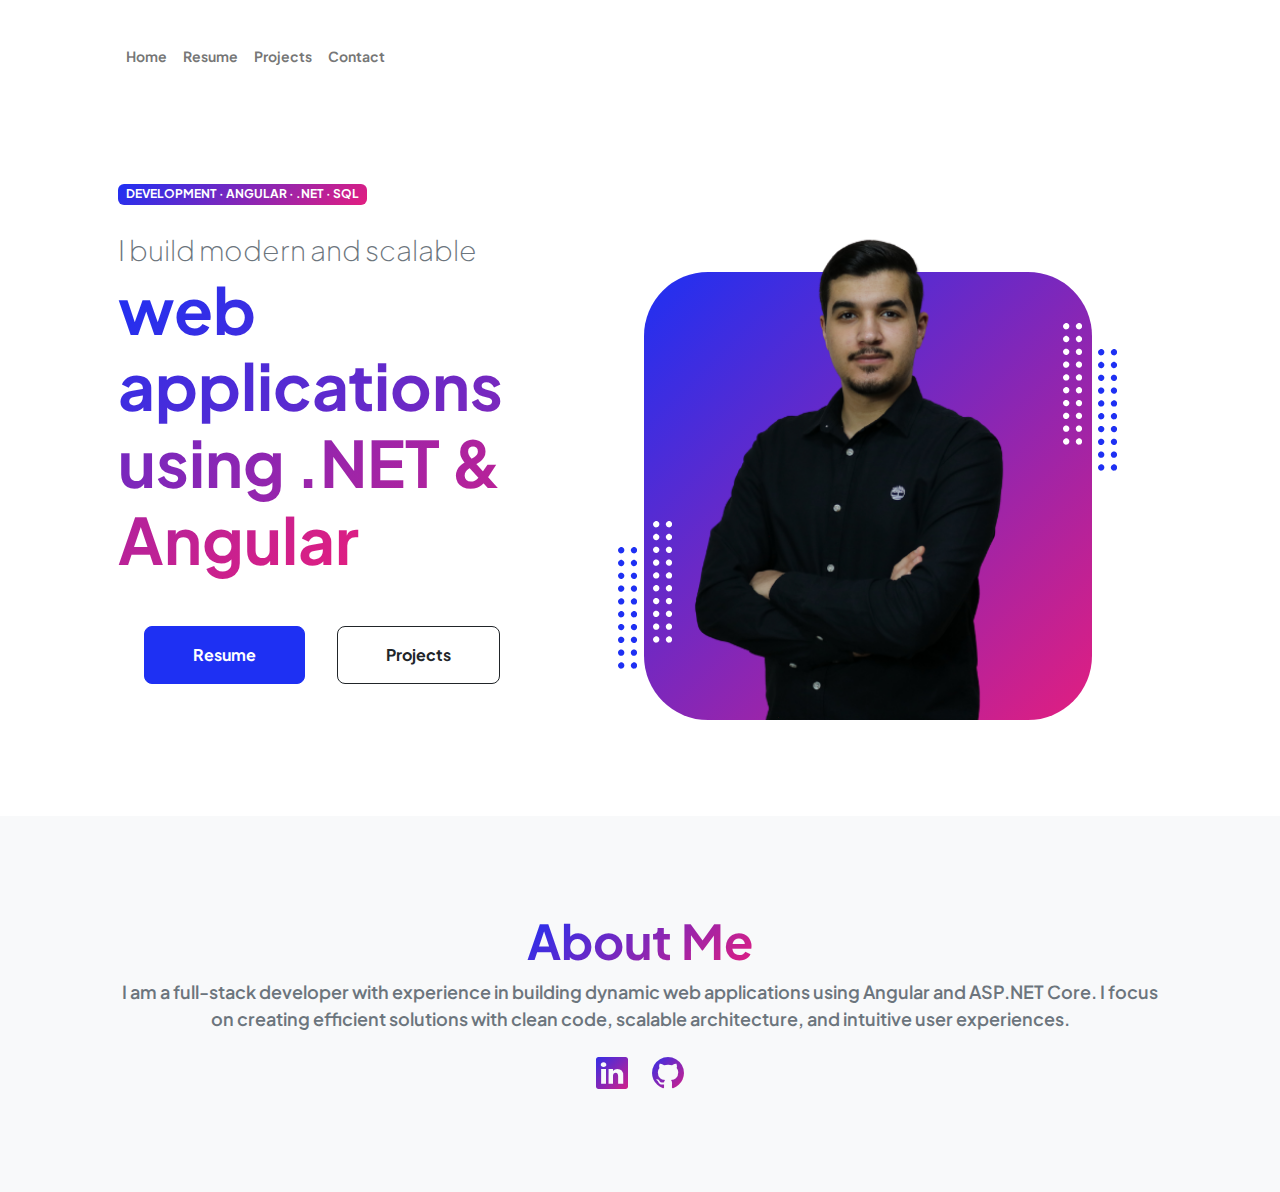
<file: index.html>
<!DOCTYPE html>
<html lang="en">
    <head>
        <meta charset="utf-8" />
        <meta name="viewport" content="width=device-width, initial-scale=1, shrink-to-fit=no" />
        <meta name="description" content="" />
        <meta name="author" content="" />
        <!-- Favicon-->
        <link rel="icon" type="image/x-icon" href="assets/favicon.ico" />
        <!-- Custom Google font-->
        <link rel="preconnect" href="https://fonts.googleapis.com" />
        <link rel="preconnect" href="https://fonts.gstatic.com" crossorigin />
        <link href="https://fonts.googleapis.com/css2?family=Plus+Jakarta+Sans:wght@100;200;300;400;500;600;700;800;900&amp;display=swap" rel="stylesheet" />
        <!-- Bootstrap icons-->
        <link href="https://cdn.jsdelivr.net/npm/bootstrap-icons@1.8.1/font/bootstrap-icons.css" rel="stylesheet" />
        <!-- Core theme CSS (includes Bootstrap)-->
        <link href="css/styles.css" rel="stylesheet" />
    </head>
    <body class="d-flex flex-column h-100">
        <main class="flex-shrink-0">
            <!-- Navigation-->
            <nav class="navbar navbar-expand-lg navbar-light bg-white py-3">
                <div class="container px-5">
                    <button class="navbar-toggler" type="button" data-bs-toggle="collapse" data-bs-target="#navbarSupportedContent" aria-controls="navbarSupportedContent" aria-expanded="false" aria-label="Toggle navigation"><span class="navbar-toggler-icon"></span></button>
                    <div class="collapse navbar-collapse" id="navbarSupportedContent">
                        <ul class="navbar-nav ms-auto mb-2 mb-lg-0 small fw-bolder navitem">
                            <li class="nav-item"><a class="nav-link" href="index.html">Home</a></li>
                            <li class="nav-item"><a class="nav-link" href="resume.html">Resume</a></li>
                            <li class="nav-item"><a class="nav-link" href="projects.html">Projects</a></li>
                            <li class="nav-item"><a class="nav-link" href="contact.html">Contact</a></li>
                        </ul>
                    </div>
                </div>
            </nav>
            <!-- Header-->
            <header class="py-5">
                <div class="container px-5 pb-5">
                    <div class="row gx-5 align-items-center con">
                        <div class="col-xl-5">
                            <!-- Header text content-->
                            <div class="text-center text-xl-start">
                                <div class="badge bg-gradient-primary-to-secondary text-white mb-4"><div class="text-uppercase">DEVELOPMENT &middot; ANGULAR &middot; .NET &middot; SQL </div></div>
                                <div class="fs-3 fw-light text-muted">I build modern and scalable</div>
                                <h1 class="display-3 fw-bolder mb-5"><span class="text-gradient d-inline">web applications using .NET & Angular</span></h1>
                                <div class="d-grid gap-3 d-sm-flex justify-content-sm-center justify-content-xxl-start mb-3">
                                    <a class="btn btn-primary btn-lg px-5 py-3 me-sm-3 fs-6 fw-bolder" href="resume.html">Resume</a>
                                    <a class="btn btn-outline-dark btn-lg px-5 py-3 fs-6 fw-bolder" href="projects.html">Projects</a>
                                </div>
                            </div>
                        </div>
                        <div class="col-xl-7 picmarg">
                            <!-- Header profile picture-->
                            <div class="d-flex justify-content-center mt-5 mt-xxl-0">
                                <div class="profile bg-gradient-primary-to-secondary">
                                    <!-- TIP: For best results, use a photo with a transparent background like the demo example below-->
                                    <!-- Watch a tutorial on how to do this on YouTube (link)-->
                                    <img class="profile-img" src="assets/me4.png" alt="..." />
                                    <div class="dots-1">
                                        <!-- SVG Dots-->
                                        <svg version="1.1" xmlns="http://www.w3.org/2000/svg" xmlns:xlink="http://www.w3.org/1999/xlink" x="0px" y="0px" viewBox="0 0 191.6 1215.4" style="enable-background: new 0 0 191.6 1215.4" xml:space="preserve">
                                            <g transform="translate(0.000000,1280.000000) scale(0.100000,-0.100000)">
                                                <path d="M227.7,12788.6c-105-35-200-141-222-248c-43-206,163-412,369-369c155,32,275,190,260,339c-11,105-90,213-190,262        C383.7,12801.6,289.7,12808.6,227.7,12788.6z"></path>
                                                <path d="M1507.7,12788.6c-151-50-253-216-222-362c25-119,136-230,254-255c194-41,395,142,375,339c-11,105-90,213-190,262        C1663.7,12801.6,1569.7,12808.6,1507.7,12788.6z"></path>
                                                <path d="M227.7,11508.6c-105-35-200-141-222-248c-43-206,163-412,369-369c155,32,275,190,260,339c-11,105-90,213-190,262        C383.7,11521.6,289.7,11528.6,227.7,11508.6z"></path>
                                                <path d="M1507.7,11508.6c-151-50-253-216-222-362c25-119,136-230,254-255c194-41,395,142,375,339c-11,105-90,213-190,262        C1663.7,11521.6,1569.7,11528.6,1507.7,11508.6z"></path>
                                                <path d="M227.7,10228.6c-105-35-200-141-222-248c-43-206,163-412,369-369c155,32,275,190,260,339c-11,105-90,213-190,262        C383.7,10241.6,289.7,10248.6,227.7,10228.6z"></path>
                                                <path d="M1507.7,10228.6c-105-35-200-141-222-248c-43-206,163-412,369-369c155,32,275,190,260,339c-11,105-90,213-190,262        C1663.7,10241.6,1569.7,10248.6,1507.7,10228.6z"></path>
                                                <path d="M227.7,8948.6c-105-35-200-141-222-248c-43-206,163-412,369-369c155,32,275,190,260,339c-11,105-90,213-190,262        C383.7,8961.6,289.7,8968.6,227.7,8948.6z"></path>
                                                <path d="M1507.7,8948.6c-105-35-200-141-222-248c-43-206,163-412,369-369c155,32,275,190,260,339c-11,105-90,213-190,262        C1663.7,8961.6,1569.7,8968.6,1507.7,8948.6z"></path>
                                                <path d="M227.7,7668.6c-105-35-200-141-222-248c-43-206,163-412,369-369c155,32,275,190,260,339c-11,105-90,213-190,262        C383.7,7681.6,289.7,7688.6,227.7,7668.6z"></path>
                                                <path d="M1507.7,7668.6c-105-35-200-141-222-248c-43-206,163-412,369-369c155,32,275,190,260,339c-11,105-90,213-190,262        C1663.7,7681.6,1569.7,7688.6,1507.7,7668.6z"></path>
                                                <path d="M227.7,6388.6c-105-35-200-141-222-248c-43-206,163-412,369-369c155,32,275,190,260,339c-11,105-90,213-190,262        C383.7,6401.6,289.7,6408.6,227.7,6388.6z"></path>
                                                <path d="M1507.7,6388.6c-105-35-200-141-222-248c-43-206,163-412,369-369c155,32,275,190,260,339c-11,105-90,213-190,262        C1663.7,6401.6,1569.7,6408.6,1507.7,6388.6z"></path>
                                                <path d="M227.7,5108.6c-105-35-200-141-222-248c-43-206,163-412,369-369c155,32,275,190,260,339c-11,105-90,213-190,262        C383.7,5121.6,289.7,5128.6,227.7,5108.6z"></path>
                                                <path d="M1507.7,5108.6c-105-35-200-141-222-248c-43-206,163-412,369-369c155,32,275,190,260,339c-11,105-90,213-190,262        C1663.7,5121.6,1569.7,5128.6,1507.7,5108.6z"></path>
                                                <path d="M227.7,3828.6c-105-35-200-141-222-248c-43-206,163-412,369-369c155,32,275,190,260,339c-11,105-90,213-190,262        C383.7,3841.6,289.7,3848.6,227.7,3828.6z"></path>
                                                <path d="M1507.7,3828.6c-105-35-200-141-222-248c-43-206,163-412,369-369c155,32,275,190,260,339c-11,105-90,213-190,262        C1663.7,3841.6,1569.7,3848.6,1507.7,3828.6z"></path>
                                                <path d="M227.7,2548.6c-105-35-200-141-222-248c-43-206,163-412,369-369c155,32,275,190,260,339c-11,105-90,213-190,262        C383.7,2561.6,289.7,2568.6,227.7,2548.6z"></path>
                                                <path d="M1507.7,2548.6c-105-35-200-141-222-248c-43-206,163-412,369-369c155,32,275,190,260,339c-11,105-90,213-190,262        C1663.7,2561.6,1569.7,2568.6,1507.7,2548.6z"></path>
                                                <path d="M227.7,1268.6c-105-35-200-141-222-248c-43-206,163-412,369-369c155,32,275,190,260,339c-11,105-90,213-190,262        C383.7,1281.6,289.7,1288.6,227.7,1268.6z"></path>
                                                <path d="M1507.7,1268.6c-105-35-200-141-222-248c-43-206,163-412,369-369c155,32,275,190,260,339c-11,105-90,213-190,262        C1663.7,1281.6,1569.7,1288.6,1507.7,1268.6z"></path>
                                            </g>
                                        </svg>
                                        <!-- END of SVG dots-->
                                    </div>
                                    <div class="dots-2">
                                        <!-- SVG Dots-->
                                        <svg version="1.1" xmlns="http://www.w3.org/2000/svg" xmlns:xlink="http://www.w3.org/1999/xlink" x="0px" y="0px" viewBox="0 0 191.6 1215.4" style="enable-background: new 0 0 191.6 1215.4" xml:space="preserve">
                                            <g transform="translate(0.000000,1280.000000) scale(0.100000,-0.100000)">
                                                <path d="M227.7,12788.6c-105-35-200-141-222-248c-43-206,163-412,369-369c155,32,275,190,260,339c-11,105-90,213-190,262        C383.7,12801.6,289.7,12808.6,227.7,12788.6z"></path>
                                                <path d="M1507.7,12788.6c-151-50-253-216-222-362c25-119,136-230,254-255c194-41,395,142,375,339c-11,105-90,213-190,262        C1663.7,12801.6,1569.7,12808.6,1507.7,12788.6z"></path>
                                                <path d="M227.7,11508.6c-105-35-200-141-222-248c-43-206,163-412,369-369c155,32,275,190,260,339c-11,105-90,213-190,262        C383.7,11521.6,289.7,11528.6,227.7,11508.6z"></path>
                                                <path d="M1507.7,11508.6c-151-50-253-216-222-362c25-119,136-230,254-255c194-41,395,142,375,339c-11,105-90,213-190,262        C1663.7,11521.6,1569.7,11528.6,1507.7,11508.6z"></path>
                                                <path d="M227.7,10228.6c-105-35-200-141-222-248c-43-206,163-412,369-369c155,32,275,190,260,339c-11,105-90,213-190,262        C383.7,10241.6,289.7,10248.6,227.7,10228.6z"></path>
                                                <path d="M1507.7,10228.6c-105-35-200-141-222-248c-43-206,163-412,369-369c155,32,275,190,260,339c-11,105-90,213-190,262        C1663.7,10241.6,1569.7,10248.6,1507.7,10228.6z"></path>
                                                <path d="M227.7,8948.6c-105-35-200-141-222-248c-43-206,163-412,369-369c155,32,275,190,260,339c-11,105-90,213-190,262        C383.7,8961.6,289.7,8968.6,227.7,8948.6z"></path>
                                                <path d="M1507.7,8948.6c-105-35-200-141-222-248c-43-206,163-412,369-369c155,32,275,190,260,339c-11,105-90,213-190,262        C1663.7,8961.6,1569.7,8968.6,1507.7,8948.6z"></path>
                                                <path d="M227.7,7668.6c-105-35-200-141-222-248c-43-206,163-412,369-369c155,32,275,190,260,339c-11,105-90,213-190,262        C383.7,7681.6,289.7,7688.6,227.7,7668.6z"></path>
                                                <path d="M1507.7,7668.6c-105-35-200-141-222-248c-43-206,163-412,369-369c155,32,275,190,260,339c-11,105-90,213-190,262        C1663.7,7681.6,1569.7,7688.6,1507.7,7668.6z"></path>
                                                <path d="M227.7,6388.6c-105-35-200-141-222-248c-43-206,163-412,369-369c155,32,275,190,260,339c-11,105-90,213-190,262        C383.7,6401.6,289.7,6408.6,227.7,6388.6z"></path>
                                                <path d="M1507.7,6388.6c-105-35-200-141-222-248c-43-206,163-412,369-369c155,32,275,190,260,339c-11,105-90,213-190,262        C1663.7,6401.6,1569.7,6408.6,1507.7,6388.6z"></path>
                                                <path d="M227.7,5108.6c-105-35-200-141-222-248c-43-206,163-412,369-369c155,32,275,190,260,339c-11,105-90,213-190,262        C383.7,5121.6,289.7,5128.6,227.7,5108.6z"></path>
                                                <path d="M1507.7,5108.6c-105-35-200-141-222-248c-43-206,163-412,369-369c155,32,275,190,260,339c-11,105-90,213-190,262        C1663.7,5121.6,1569.7,5128.6,1507.7,5108.6z"></path>
                                                <path d="M227.7,3828.6c-105-35-200-141-222-248c-43-206,163-412,369-369c155,32,275,190,260,339c-11,105-90,213-190,262        C383.7,3841.6,289.7,3848.6,227.7,3828.6z"></path>
                                                <path d="M1507.7,3828.6c-105-35-200-141-222-248c-43-206,163-412,369-369c155,32,275,190,260,339c-11,105-90,213-190,262        C1663.7,3841.6,1569.7,3848.6,1507.7,3828.6z"></path>
                                                <path d="M227.7,2548.6c-105-35-200-141-222-248c-43-206,163-412,369-369c155,32,275,190,260,339c-11,105-90,213-190,262        C383.7,2561.6,289.7,2568.6,227.7,2548.6z"></path>
                                                <path d="M1507.7,2548.6c-105-35-200-141-222-248c-43-206,163-412,369-369c155,32,275,190,260,339c-11,105-90,213-190,262        C1663.7,2561.6,1569.7,2568.6,1507.7,2548.6z"></path>
                                                <path d="M227.7,1268.6c-105-35-200-141-222-248c-43-206,163-412,369-369c155,32,275,190,260,339c-11,105-90,213-190,262        C383.7,1281.6,289.7,1288.6,227.7,1268.6z"></path>
                                                <path d="M1507.7,1268.6c-105-35-200-141-222-248c-43-206,163-412,369-369c155,32,275,190,260,339c-11,105-90,213-190,262        C1663.7,1281.6,1569.7,1288.6,1507.7,1268.6z"></path>
                                            </g>
                                        </svg>
                                        <!-- END of SVG dots-->
                                    </div>
                                    <div class="dots-3">
                                        <!-- SVG Dots-->
                                        <svg version="1.1" xmlns="http://www.w3.org/2000/svg" xmlns:xlink="http://www.w3.org/1999/xlink" x="0px" y="0px" viewBox="0 0 191.6 1215.4" style="enable-background: new 0 0 191.6 1215.4" xml:space="preserve">
                                            <g transform="translate(0.000000,1280.000000) scale(0.100000,-0.100000)">
                                                <path d="M227.7,12788.6c-105-35-200-141-222-248c-43-206,163-412,369-369c155,32,275,190,260,339c-11,105-90,213-190,262        C383.7,12801.6,289.7,12808.6,227.7,12788.6z"></path>
                                                <path d="M1507.7,12788.6c-151-50-253-216-222-362c25-119,136-230,254-255c194-41,395,142,375,339c-11,105-90,213-190,262        C1663.7,12801.6,1569.7,12808.6,1507.7,12788.6z"></path>
                                                <path d="M227.7,11508.6c-105-35-200-141-222-248c-43-206,163-412,369-369c155,32,275,190,260,339c-11,105-90,213-190,262        C383.7,11521.6,289.7,11528.6,227.7,11508.6z"></path>
                                                <path d="M1507.7,11508.6c-151-50-253-216-222-362c25-119,136-230,254-255c194-41,395,142,375,339c-11,105-90,213-190,262        C1663.7,11521.6,1569.7,11528.6,1507.7,11508.6z"></path>
                                                <path d="M227.7,10228.6c-105-35-200-141-222-248c-43-206,163-412,369-369c155,32,275,190,260,339c-11,105-90,213-190,262        C383.7,10241.6,289.7,10248.6,227.7,10228.6z"></path>
                                                <path d="M1507.7,10228.6c-105-35-200-141-222-248c-43-206,163-412,369-369c155,32,275,190,260,339c-11,105-90,213-190,262        C1663.7,10241.6,1569.7,10248.6,1507.7,10228.6z"></path>
                                                <path d="M227.7,8948.6c-105-35-200-141-222-248c-43-206,163-412,369-369c155,32,275,190,260,339c-11,105-90,213-190,262        C383.7,8961.6,289.7,8968.6,227.7,8948.6z"></path>
                                                <path d="M1507.7,8948.6c-105-35-200-141-222-248c-43-206,163-412,369-369c155,32,275,190,260,339c-11,105-90,213-190,262        C1663.7,8961.6,1569.7,8968.6,1507.7,8948.6z"></path>
                                                <path d="M227.7,7668.6c-105-35-200-141-222-248c-43-206,163-412,369-369c155,32,275,190,260,339c-11,105-90,213-190,262        C383.7,7681.6,289.7,7688.6,227.7,7668.6z"></path>
                                                <path d="M1507.7,7668.6c-105-35-200-141-222-248c-43-206,163-412,369-369c155,32,275,190,260,339c-11,105-90,213-190,262        C1663.7,7681.6,1569.7,7688.6,1507.7,7668.6z"></path>
                                                <path d="M227.7,6388.6c-105-35-200-141-222-248c-43-206,163-412,369-369c155,32,275,190,260,339c-11,105-90,213-190,262        C383.7,6401.6,289.7,6408.6,227.7,6388.6z"></path>
                                                <path d="M1507.7,6388.6c-105-35-200-141-222-248c-43-206,163-412,369-369c155,32,275,190,260,339c-11,105-90,213-190,262        C1663.7,6401.6,1569.7,6408.6,1507.7,6388.6z"></path>
                                                <path d="M227.7,5108.6c-105-35-200-141-222-248c-43-206,163-412,369-369c155,32,275,190,260,339c-11,105-90,213-190,262        C383.7,5121.6,289.7,5128.6,227.7,5108.6z"></path>
                                                <path d="M1507.7,5108.6c-105-35-200-141-222-248c-43-206,163-412,369-369c155,32,275,190,260,339c-11,105-90,213-190,262        C1663.7,5121.6,1569.7,5128.6,1507.7,5108.6z"></path>
                                                <path d="M227.7,3828.6c-105-35-200-141-222-248c-43-206,163-412,369-369c155,32,275,190,260,339c-11,105-90,213-190,262        C383.7,3841.6,289.7,3848.6,227.7,3828.6z"></path>
                                                <path d="M1507.7,3828.6c-105-35-200-141-222-248c-43-206,163-412,369-369c155,32,275,190,260,339c-11,105-90,213-190,262        C1663.7,3841.6,1569.7,3848.6,1507.7,3828.6z"></path>
                                                <path d="M227.7,2548.6c-105-35-200-141-222-248c-43-206,163-412,369-369c155,32,275,190,260,339c-11,105-90,213-190,262        C383.7,2561.6,289.7,2568.6,227.7,2548.6z"></path>
                                                <path d="M1507.7,2548.6c-105-35-200-141-222-248c-43-206,163-412,369-369c155,32,275,190,260,339c-11,105-90,213-190,262        C1663.7,2561.6,1569.7,2568.6,1507.7,2548.6z"></path>
                                                <path d="M227.7,1268.6c-105-35-200-141-222-248c-43-206,163-412,369-369c155,32,275,190,260,339c-11,105-90,213-190,262        C383.7,1281.6,289.7,1288.6,227.7,1268.6z"></path>
                                                <path d="M1507.7,1268.6c-105-35-200-141-222-248c-43-206,163-412,369-369c155,32,275,190,260,339c-11,105-90,213-190,262        C1663.7,1281.6,1569.7,1288.6,1507.7,1268.6z"></path>
                                            </g>
                                        </svg>
                                        <!-- END of SVG dots-->
                                    </div>
                                    <div class="dots-4">
                                        <!-- SVG Dots-->
                                        <svg version="1.1" xmlns="http://www.w3.org/2000/svg" xmlns:xlink="http://www.w3.org/1999/xlink" x="0px" y="0px" viewBox="0 0 191.6 1215.4" style="enable-background: new 0 0 191.6 1215.4" xml:space="preserve">
                                            <g transform="translate(0.000000,1280.000000) scale(0.100000,-0.100000)">
                                                <path d="M227.7,12788.6c-105-35-200-141-222-248c-43-206,163-412,369-369c155,32,275,190,260,339c-11,105-90,213-190,262        C383.7,12801.6,289.7,12808.6,227.7,12788.6z"></path>
                                                <path d="M1507.7,12788.6c-151-50-253-216-222-362c25-119,136-230,254-255c194-41,395,142,375,339c-11,105-90,213-190,262        C1663.7,12801.6,1569.7,12808.6,1507.7,12788.6z"></path>
                                                <path d="M227.7,11508.6c-105-35-200-141-222-248c-43-206,163-412,369-369c155,32,275,190,260,339c-11,105-90,213-190,262        C383.7,11521.6,289.7,11528.6,227.7,11508.6z"></path>
                                                <path d="M1507.7,11508.6c-151-50-253-216-222-362c25-119,136-230,254-255c194-41,395,142,375,339c-11,105-90,213-190,262        C1663.7,11521.6,1569.7,11528.6,1507.7,11508.6z"></path>
                                                <path d="M227.7,10228.6c-105-35-200-141-222-248c-43-206,163-412,369-369c155,32,275,190,260,339c-11,105-90,213-190,262        C383.7,10241.6,289.7,10248.6,227.7,10228.6z"></path>
                                                <path d="M1507.7,10228.6c-105-35-200-141-222-248c-43-206,163-412,369-369c155,32,275,190,260,339c-11,105-90,213-190,262        C1663.7,10241.6,1569.7,10248.6,1507.7,10228.6z"></path>
                                                <path d="M227.7,8948.6c-105-35-200-141-222-248c-43-206,163-412,369-369c155,32,275,190,260,339c-11,105-90,213-190,262        C383.7,8961.6,289.7,8968.6,227.7,8948.6z"></path>
                                                <path d="M1507.7,8948.6c-105-35-200-141-222-248c-43-206,163-412,369-369c155,32,275,190,260,339c-11,105-90,213-190,262        C1663.7,8961.6,1569.7,8968.6,1507.7,8948.6z"></path>
                                                <path d="M227.7,7668.6c-105-35-200-141-222-248c-43-206,163-412,369-369c155,32,275,190,260,339c-11,105-90,213-190,262        C383.7,7681.6,289.7,7688.6,227.7,7668.6z"></path>
                                                <path d="M1507.7,7668.6c-105-35-200-141-222-248c-43-206,163-412,369-369c155,32,275,190,260,339c-11,105-90,213-190,262        C1663.7,7681.6,1569.7,7688.6,1507.7,7668.6z"></path>
                                                <path d="M227.7,6388.6c-105-35-200-141-222-248c-43-206,163-412,369-369c155,32,275,190,260,339c-11,105-90,213-190,262        C383.7,6401.6,289.7,6408.6,227.7,6388.6z"></path>
                                                <path d="M1507.7,6388.6c-105-35-200-141-222-248c-43-206,163-412,369-369c155,32,275,190,260,339c-11,105-90,213-190,262        C1663.7,6401.6,1569.7,6408.6,1507.7,6388.6z"></path>
                                                <path d="M227.7,5108.6c-105-35-200-141-222-248c-43-206,163-412,369-369c155,32,275,190,260,339c-11,105-90,213-190,262        C383.7,5121.6,289.7,5128.6,227.7,5108.6z"></path>
                                                <path d="M1507.7,5108.6c-105-35-200-141-222-248c-43-206,163-412,369-369c155,32,275,190,260,339c-11,105-90,213-190,262        C1663.7,5121.6,1569.7,5128.6,1507.7,5108.6z"></path>
                                                <path d="M227.7,3828.6c-105-35-200-141-222-248c-43-206,163-412,369-369c155,32,275,190,260,339c-11,105-90,213-190,262        C383.7,3841.6,289.7,3848.6,227.7,3828.6z"></path>
                                                <path d="M1507.7,3828.6c-105-35-200-141-222-248c-43-206,163-412,369-369c155,32,275,190,260,339c-11,105-90,213-190,262        C1663.7,3841.6,1569.7,3848.6,1507.7,3828.6z"></path>
                                                <path d="M227.7,2548.6c-105-35-200-141-222-248c-43-206,163-412,369-369c155,32,275,190,260,339c-11,105-90,213-190,262        C383.7,2561.6,289.7,2568.6,227.7,2548.6z"></path>
                                                <path d="M1507.7,2548.6c-105-35-200-141-222-248c-43-206,163-412,369-369c155,32,275,190,260,339c-11,105-90,213-190,262        C1663.7,2561.6,1569.7,2568.6,1507.7,2548.6z"></path>
                                                <path d="M227.7,1268.6c-105-35-200-141-222-248c-43-206,163-412,369-369c155,32,275,190,260,339c-11,105-90,213-190,262        C383.7,1281.6,289.7,1288.6,227.7,1268.6z"></path>
                                                <path d="M1507.7,1268.6c-105-35-200-141-222-248c-43-206,163-412,369-369c155,32,275,190,260,339c-11,105-90,213-190,262        C1663.7,1281.6,1569.7,1288.6,1507.7,1268.6z"></path>
                                            </g>
                                        </svg>
                                        <!-- END of SVG dots-->
                                    </div>
                                </div>
                            </div>
                        </div>
                    </div>
                </div>
            </header>
            <!-- About Section-->
            <section class="bg-light py-5">
                <div class="container px-5">
                    <div class="row gx-5 justify-content-center">
                        <div class="col-xxl-8">
                            <div class="text-center my-5">
                                <h2 class="display-5 fw-bolder"><span class="text-gradient d-inline">About Me</span></h2>
                                <p class="text-muted aboutme">I am a full-stack developer with experience in building dynamic web applications using Angular and ASP.NET Core. I focus on creating efficient solutions with clean code, scalable architecture, and intuitive user experiences.</p>
                                <div class="d-flex justify-content-center fs-2 gap-4">
                                    <a class="text-gradient" href="https://www.linkedin.com/in/abdulsamad-hamideh-772b0b2a9/"><i class="bi bi-linkedin"></i></a>
                                    <a class="text-gradient" href="https://github.com/abdulsamadhameeda"><i class="bi bi-github"></i></a>
                                </div>
                            </div>
                        </div>
                    </div>
                </div>
            </section>
        </main>
        <!-- Footer-->
       
        <!-- Bootstrap core JS-->
        <script src="https://cdn.jsdelivr.net/npm/bootstrap@5.2.3/dist/js/bootstrap.bundle.min.js"></script>
        <!-- Core theme JS-->
        <script src="js/scripts.js"></script>
    </body>
</html>
</file>
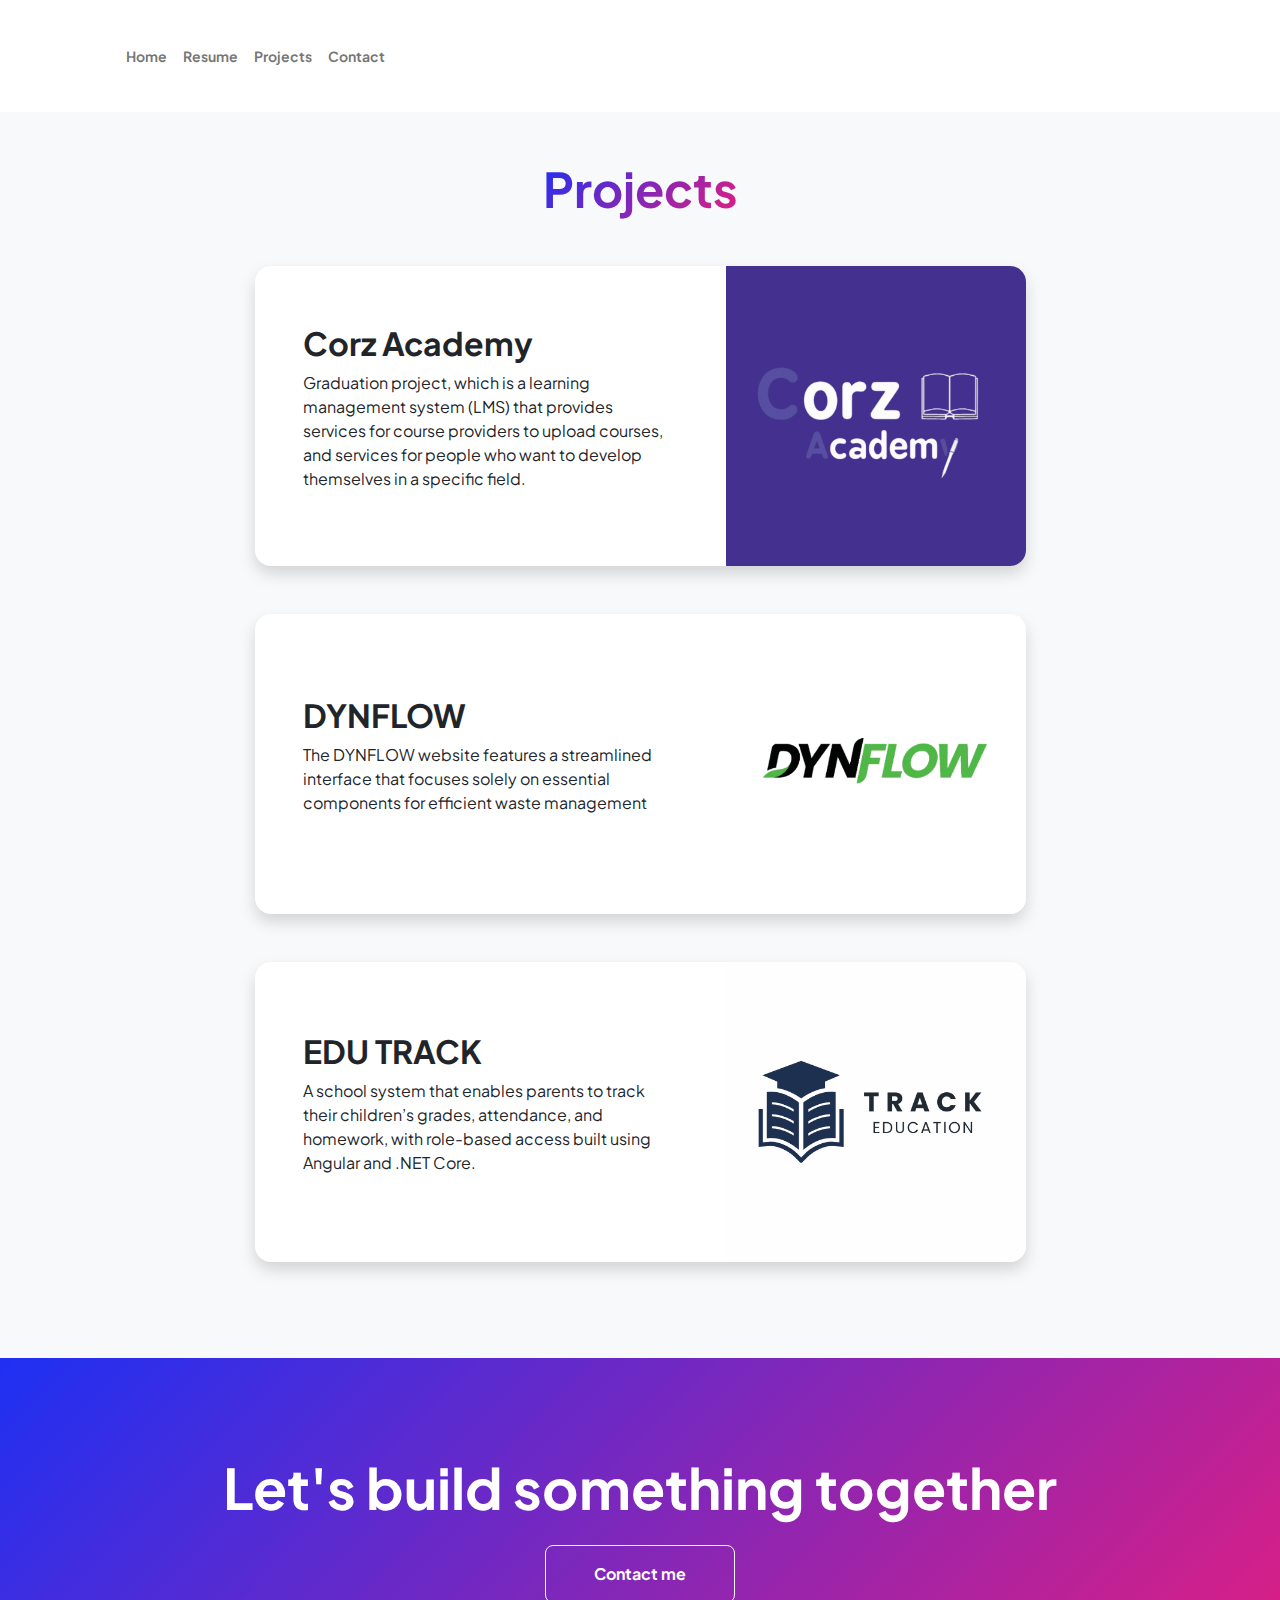
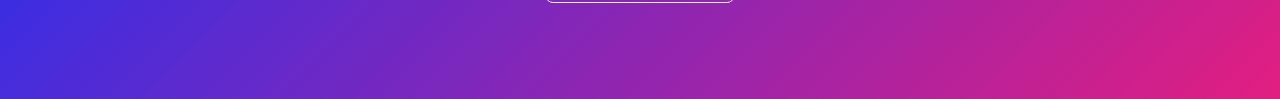
<file: projects.html>
<!DOCTYPE html>
<html lang="en">
    <head>
        <meta charset="utf-8" />
        <meta name="viewport" content="width=device-width, initial-scale=1, shrink-to-fit=no" />
        <meta name="description" content="" />
        <meta name="author" content="" />
        <title>Modern Business - Start Bootstrap Template</title>
        <!-- Favicon-->
        <link rel="icon" type="image/x-icon" href="assets/favicon.ico" />
        <!-- Custom Google font-->
        <link rel="preconnect" href="https://fonts.googleapis.com" />
        <link rel="preconnect" href="https://fonts.gstatic.com" crossorigin />
        <link href="https://fonts.googleapis.com/css2?family=Plus+Jakarta+Sans:wght@100;200;300;400;500;600;700;800;900&amp;display=swap" rel="stylesheet" />
        <!-- Bootstrap icons-->
        <link href="https://cdn.jsdelivr.net/npm/bootstrap-icons@1.8.1/font/bootstrap-icons.css" rel="stylesheet" />
        <!-- Core theme CSS (includes Bootstrap)-->
        <link href="css/styles.css" rel="stylesheet" />
    </head>
    <body class="d-flex flex-column h-100 bg-light">
        <main class="flex-shrink-0">
            <!-- Navigation-->
            <nav class="navbar navbar-expand-lg navbar-light bg-white py-3">
                <div class="container px-5">
                    <button class="navbar-toggler" type="button" data-bs-toggle="collapse" data-bs-target="#navbarSupportedContent" aria-controls="navbarSupportedContent" aria-expanded="false" aria-label="Toggle navigation"><span class="navbar-toggler-icon"></span></button>
                    <div class="collapse navbar-collapse" id="navbarSupportedContent">
                        <ul class="navbar-nav ms-auto mb-2 mb-lg-0 small fw-bolder navitem">
                            <li class="nav-item"><a class="nav-link" href="index.html">Home</a></li>
                            <li class="nav-item"><a class="nav-link" href="resume.html">Resume</a></li>
                            <li class="nav-item"><a class="nav-link" href="projects.html">Projects</a></li>
                            <li class="nav-item"><a class="nav-link" href="contact.html">Contact</a></li>
                        </ul>
                    </div>
                </div>
            </nav>
            <!-- Projects Section-->
            <section class="py-5">
                <div class="container px-5 mb-5">
                    <div class="text-center mb-5">
                        <h1 class="display-5 fw-bolder mb-0"><span class="text-gradient d-inline">Projects</span></h1>
                    </div>
                    <div class="row gx-5 justify-content-center">
                        <div class="col-lg-11 col-xl-9 col-xxl-8">
                             <!-- Project Card 3-->
                            <div class="card overflow-hidden shadow rounded-4 border-0 mb-5">
                                <div class="card-body p-0">
                                    <div class="d-flex align-items-center procard">
                                        <div class="p-5">
                                            <h2 class="fw-bolder">Corz Academy</h2>
                                            <p>Graduation project, which is a learning management system (LMS) that provides services for course
 providers to upload courses, and services for people who want to develop themselves in a specific
 field.</p>
                                        </div>
                                        <img class="img-fluid proimg" src="assets/Untitled design.png" alt="..." />
                                    </div>
                                </div>
                            </div>
                           
                            <!-- Project Card 2-->
                            <div class="card overflow-hidden shadow rounded-4 border-0 mb-5">
                                <div class="card-body p-0">
                                    <div class="d-flex align-items-center procard">
                                        <div class="p-5">
                                            <h2 class="fw-bolder">DYNFLOW</h2>
                                            <p> The DYNFLOW website features a streamlined interface that focuses solely on essential components
 for efficient waste management</p>
                                        </div>
                                        <img class="img-fluid proimg" src="assets/dynfloww.png" alt="..." />
                                    </div>
                                </div>
                            </div>
                             <!-- Project Card 1-->
                            <div class="card overflow-hidden shadow rounded-4 border-0 ">
                                <div class="card-body p-0">
                                    <div class="d-flex align-items-center procard">
                                        <div class="p-5">
                                            <h2 class="fw-bolder">EDU TRACK</h2>
                                            <p>A school system that enables parents to track their children’s grades, attendance, and homework, with role-based access built using Angular and .NET Core.</p>
                                        </div>
                                        <img class="img-fluid proimg" src="assets/logo 3.png" alt="..." />
                                    </div>
                                </div>
                            </div>
                           
                        </div>
                    </div>
                </div>
            </section>
            <!-- Call to action section-->
            <section class="py-5 bg-gradient-primary-to-secondary text-white">
                <div class="container px-5 my-5">
                    <div class="text-center">
                        <h2 class="display-4 fw-bolder mb-4">Let's build something together</h2>
                        <a class="btn btn-outline-light btn-lg px-5 py-3 fs-6 fw-bolder" href="contact.html">Contact me</a>
                    </div>
                </div>
            </section>
        </main>
        <!-- Footer-->
        
        <!-- Bootstrap core JS-->
        <script src="https://cdn.jsdelivr.net/npm/bootstrap@5.2.3/dist/js/bootstrap.bundle.min.js"></script>
        <!-- Core theme JS-->
        <script src="js/scripts.js"></script>
    </body>
</html>
</file>
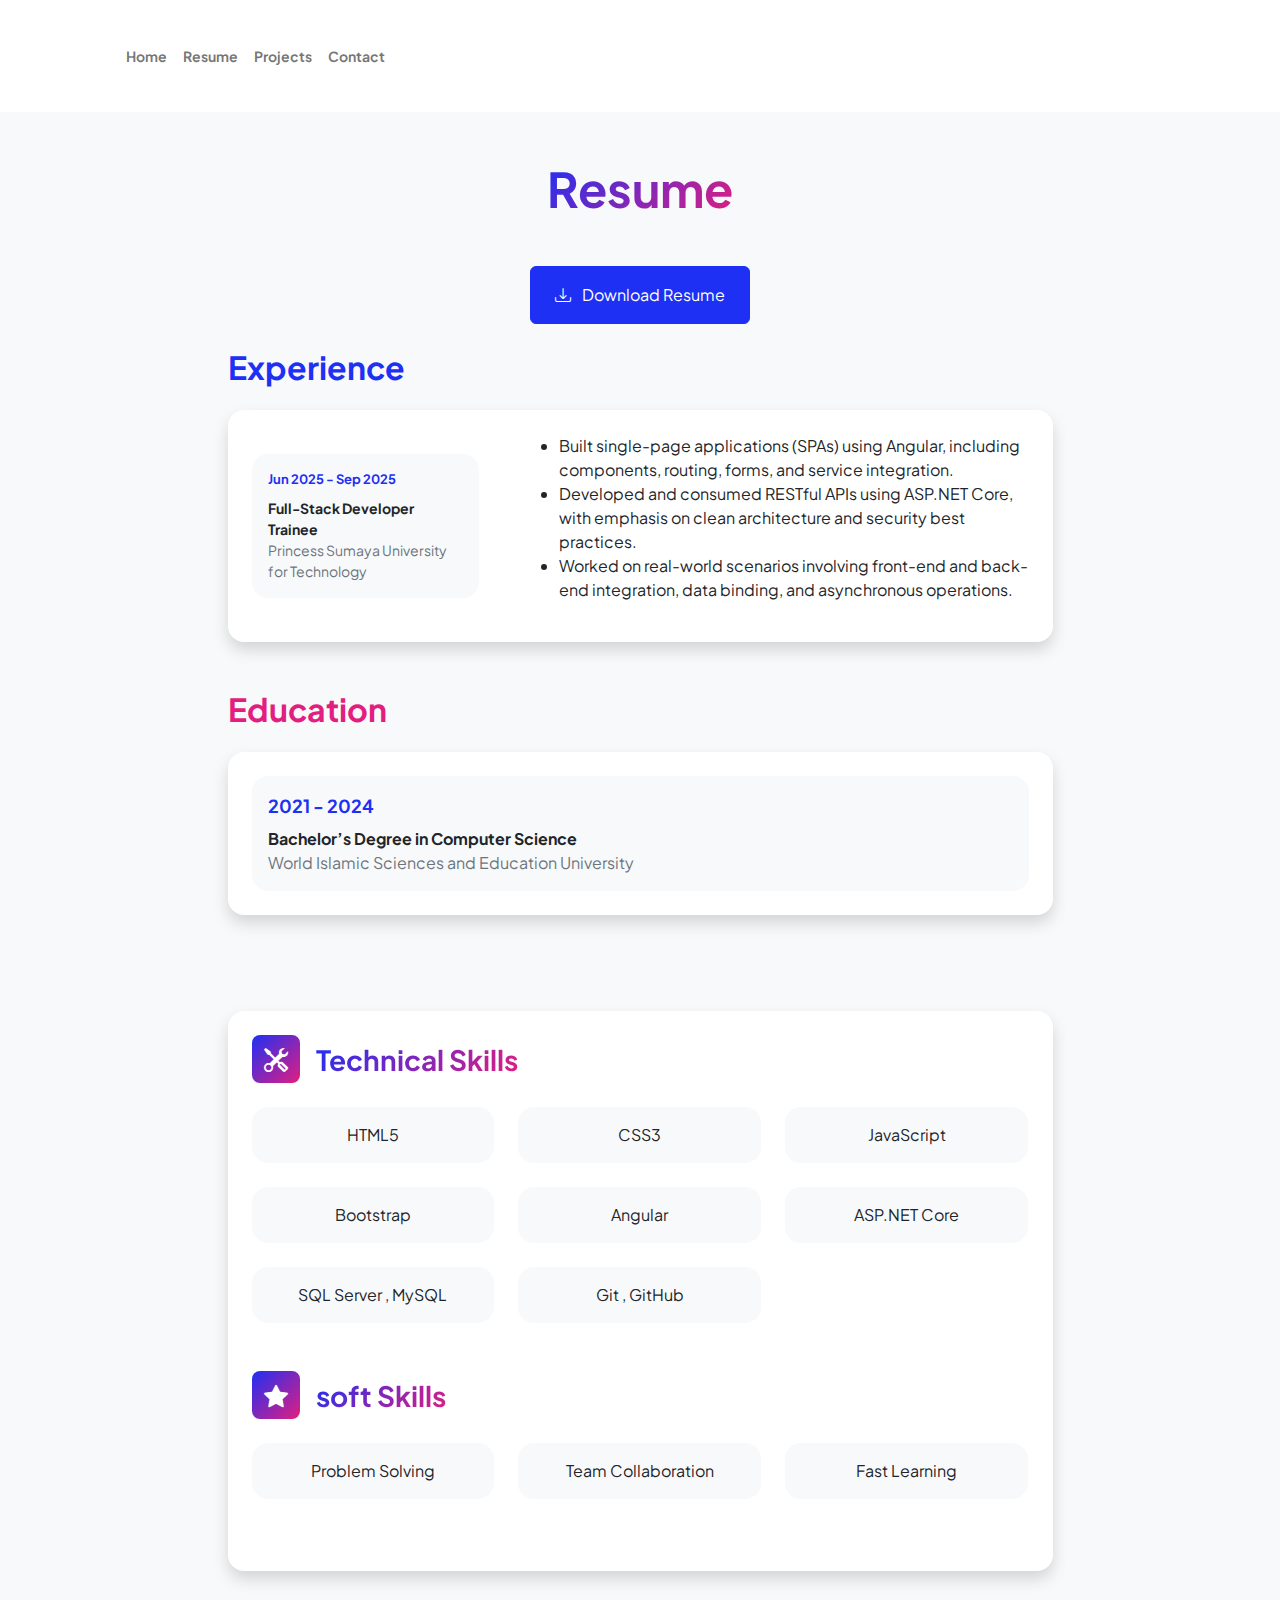
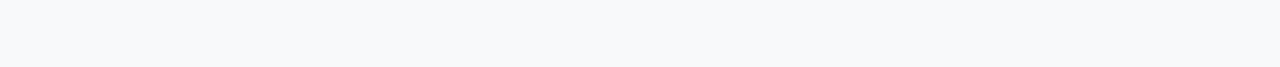
<file: resume.html>
<!DOCTYPE html>
<html lang="en">
    <head>
        <meta charset="utf-8" />
        <meta name="viewport" content="width=device-width, initial-scale=1, shrink-to-fit=no" />
        <meta name="description" content="" />
        <meta name="author" content="" />
        <title>Personal - Start Bootstrap Template</title>
        <!-- Favicon-->
        <link rel="icon" type="image/x-icon" href="assets/favicon.ico" />
        <!-- Custom Google font-->
        <link rel="preconnect" href="https://fonts.googleapis.com" />
        <link rel="preconnect" href="https://fonts.gstatic.com" crossorigin />
        <link href="https://fonts.googleapis.com/css2?family=Plus+Jakarta+Sans:wght@100;200;300;400;500;600;700;800;900&amp;display=swap" rel="stylesheet" />
        <!-- Bootstrap icons-->
        <link href="https://cdn.jsdelivr.net/npm/bootstrap-icons@1.8.1/font/bootstrap-icons.css" rel="stylesheet" />
        <!-- Core theme CSS (includes Bootstrap)-->
        <link href="css/styles.css" rel="stylesheet" />
    </head>
    <body class="d-flex flex-column h-100 bg-light">
        <main class="flex-shrink-0">
            <!-- Navigation-->
            <nav class="navbar navbar-expand-lg navbar-light bg-white py-3">
                <div class="container px-5">
                    <button class="navbar-toggler" type="button" data-bs-toggle="collapse" data-bs-target="#navbarSupportedContent" aria-controls="navbarSupportedContent" aria-expanded="false" aria-label="Toggle navigation"><span class="navbar-toggler-icon"></span></button>
                    <div class="collapse navbar-collapse" id="navbarSupportedContent">
                        <ul class="navbar-nav ms-auto mb-2 mb-lg-0 small fw-bolder navitem">
                            <li class="nav-item"><a class="nav-link" href="index.html">Home</a></li>
                            <li class="nav-item"><a class="nav-link" href="resume.html">Resume</a></li>
                            <li class="nav-item"><a class="nav-link" href="projects.html">Projects</a></li>
                            <li class="nav-item"><a class="nav-link" href="contact.html">Contact</a></li>
                        </ul>
                    </div>
                </div>
            </nav>
            <!-- Page Content-->
            <div class="container  my-5">
                <div class="text-center mb-5">
                    <h1 class="display-5 fw-bolder mb-0"><span class="text-gradient d-inline">Resume</span></h1>
                </div>
                <div class="row gx-5 justify-content-center">
                    <div class="col-lg-11 col-xl-9 col-xxl-8">
                        <!-- Experience Section-->
                        <section>
                           <div class="d-flex align-items-center justify-content-center mb-4">
                            <!-- Download resume button-->
                                <!-- Note: Set the link href target to a PDF file within your project-->
                             <a class="btn btn-primary px-4 py-3 " href="assets/abdulsamad-cv.pdf" download>
                                    <div class="d-inline-block bi bi-download me-2"></div>
                                    Download Resume
                                </a>
                           </div>
                            <div class="d-flex align-items-center justify-content-between mb-4 ">
                                <h2 class="text-primary fw-bolder mb-0">Experience</h2>
                                <!-- Download resume button-->
                                <!-- Note: Set the link href target to a PDF file within your project-->
                                
                            </div>
                            <!-- Experience Card 1-->
                            <div class="card shadow border-0 rounded-4 mb-5">
                                <div class="card-body p-4  excard">
                                    <div class="row align-items-center gx-5 ">
                                        <div class="col text-center text-lg-start mb-4 mb-lg-0 ">
                                            <div class="bg-light p-4 rounded-4" style="padding: 1rem !important;">
                                                <div class="text-primary fw-bolder mb-2" style="font-size: small;">Jun 2025  -  Sep 2025</div>
                                                <div class="small fw-bolder">Full-Stack Developer Trainee</div>
                                                <div class="small text-muted">Princess Sumaya University for Technology </div>
                                            </div>
                                        </div>
                                        <div class="col-lg-8"><div>  <ul>
                                            <li>Built single-page applications (SPAs) using Angular, including
                                                components, routing, forms, and service integration.</li>
                                            <li>Developed and consumed RESTful APIs using ASP.NET Core, with emphasis on
                                                clean
                                                architecture and security best practices.</li>
                                            <li>Worked on real-world scenarios involving front-end and back-end
                                                integration, data binding, and
                                                asynchronous operations.</li>

                                        </ul></div></div>
                                    </div>
                                </div>
                            </div>
                            
                        </section>
                        <!-- Education Section-->
                        <section>
                            <h2 class="text-secondary fw-bolder mb-4">Education</h2>
                            <!-- Education Card 1-->
                            <div class="card shadow border-0 rounded-4 mb-5">
                                <div class="card-body p-4 excard">
                                    <div class="row align-items-center gx-5 ">
                                        <div class="col text-center text-lg-start mb-4 mb-lg-0 ">
                                            <div class="bg-light p-4 rounded-4" style="padding: 1rem !important;">
                                                <div class="text-primary fw-bolder mb-2" style="font-size: large;">2021 - 2024</div>
                                                <div class="text-lg-start fw-bolder">Bachelor’s Degree in Computer Science</div>
                                                <div class="text-lg-start text-muted">World Islamic Sciences and Education University </div>
                                            </div>
                                        </div>
                                      
                                    </div>
                                </div>
                            </div>
                           
                        </section>
                        <!-- Divider-->
                        <div class="pb-5"></div>
                        <!-- Skills Section-->
                        <section>
                            <!-- Skillset Card-->
                            <div class="card shadow border-0 rounded-4 mb-5">
                                <div class="card-body p-4">
                                    <!-- Technical Skills list-->
                                    <div class="mb-5">
                                        <div class="d-flex align-items-center mb-4">
                                            <div class="feature bg-primary bg-gradient-primary-to-secondary text-white rounded-3 me-3"><i class="bi bi-tools"></i></div>
                                            <h3 class="fw-bolder mb-0"><span class="text-gradient d-inline">Technical Skills</span></h3>
                                        </div>
                                        <div class="row row-cols-1 row-cols-md-3 mb-4">
                                            <div class="col mb-4 mb-md-0"><div class="d-flex align-items-center justify-content-center bg-light rounded-4 p-3 h-100" >HTML5</div></div>
                                            <div class="col mb-4 mb-md-0"><div class="d-flex align-items-center justify-content-center bg-light rounded-4 p-3 h-100">CSS3</div></div>
                                            <div class="col"><div class="d-flex align-items-center justify-content-center bg-light rounded-4 p-3 h-100">JavaScript</div></div>
                                        </div>
                                        <div class="row row-cols-1 row-cols-md-3 mb-4">
                                            <div class="col mb-4 mb-md-0"><div class="d-flex align-items-center justify-content-center bg-light rounded-4 p-3 h-100">Bootstrap</div></div>
                                            <div class="col mb-4 mb-md-0"><div class="d-flex align-items-center justify-content-center bg-light rounded-4 p-3 h-100">Angular</div></div>
                                            <div class="col"><div class="d-flex align-items-center justify-content-center bg-light rounded-4 p-3 h-100">ASP.NET Core</div></div>
                                        </div>
                                         <div class="row row-cols-1 row-cols-md-3">
                                            <div class="col mb-4 mb-md-0"><div class="d-flex align-items-center justify-content-center bg-light rounded-4 p-3 h-100">SQL Server , MySQL</div></div>
                                            <div class="col mb-4 mb-md-0"><div class="d-flex align-items-center justify-content-center bg-light rounded-4 p-3 h-100">Git , GitHub</div></div>
                                        </div>
                                    </div>
                                     <!-- soft Skills list-->
                                    <div class="mb-5">
                                        <div class="d-flex align-items-center mb-4">
                                            <div class="feature bg-primary bg-gradient-primary-to-secondary text-white rounded-3 me-3"><i class="bi bi-star-fill"></i></div>
                                            <h3 class="fw-bolder mb-0"><span class="text-gradient d-inline">soft Skills</span></h3>
                                        </div>
                                        <div class="row row-cols-1 row-cols-md-3 item">
                                            <div class="col mb-4 mb-md-0"><div class="d-flex align-items-center justify-content-center bg-light rounded-4 p-3 h-100">Problem Solving</div></div>
                                            <div class="col mb-4 mb-md-0"><div class="d-flex align-items-center justify-content-center bg-light rounded-4 p-3 h-100">Team Collaboration</div></div>
                                            <div class="col"><div class="d-flex align-items-center justify-content-center bg-light rounded-4 p-3 h-100">Fast Learning</div></div>
                                        </div>
                                       
                                    </div>
                                </div>
                            </div>
                        </section>
                    </div>
                </div>
            </div>
        </main>
      
        <!-- Bootstrap core JS-->
        <script src="https://cdn.jsdelivr.net/npm/bootstrap@5.2.3/dist/js/bootstrap.bundle.min.js"></script>
        <!-- Core theme JS-->
        <script src="js/scripts.js"></script>
    </body>
</html>
</file>
